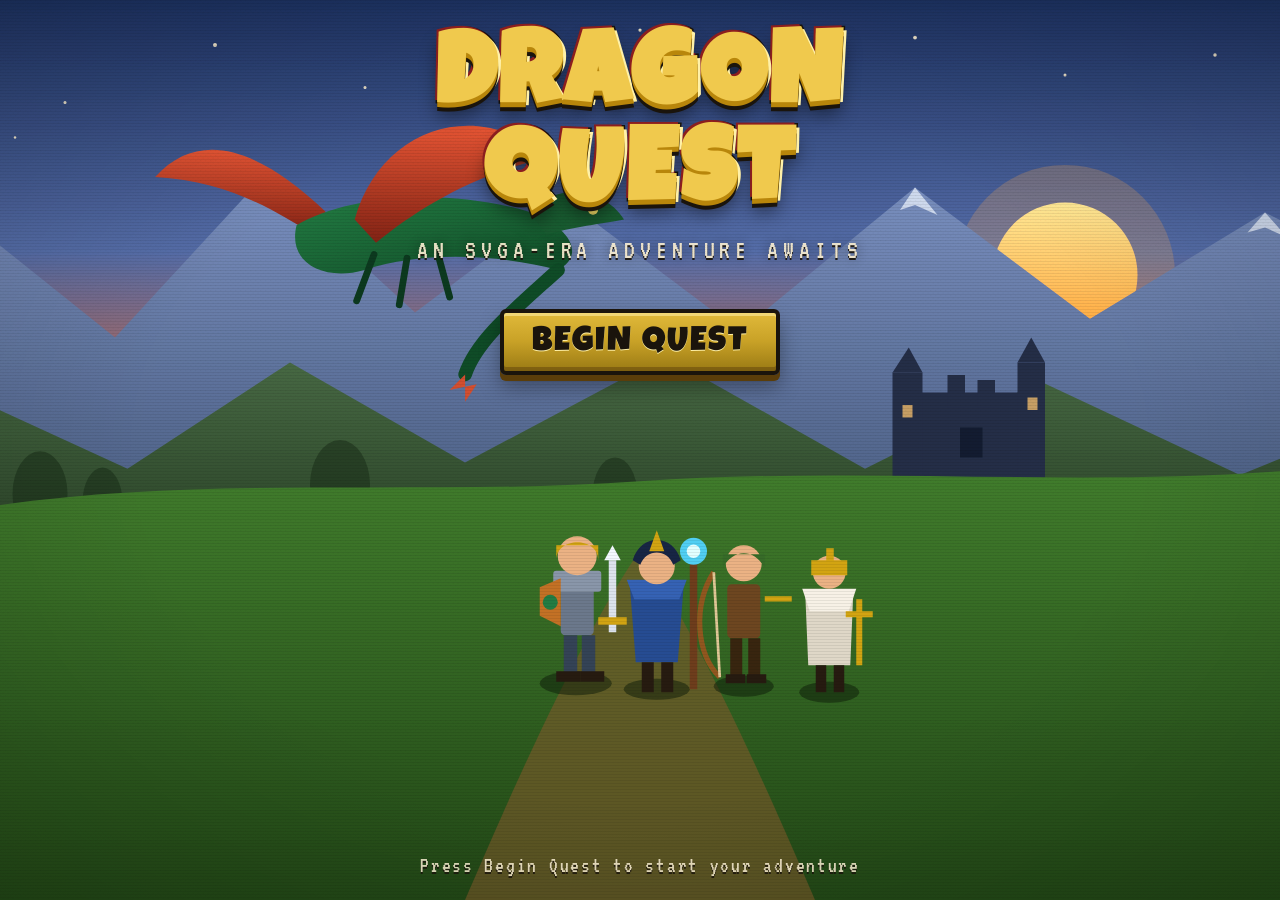
<file: index.html>
<!DOCTYPE html>
<html lang="en">
  <head>
    <meta charset="UTF-8" />
    <meta name="viewport" content="width=device-width, initial-scale=1.0" />
    <title>Dragon Quest</title>
    <link rel="preconnect" href="https://fonts.googleapis.com" />
    <link rel="preconnect" href="https://fonts.gstatic.com" crossorigin />
    <link
      href="https://fonts.googleapis.com/css2?family=Luckiest+Guy&family=VT323&display=swap"
      rel="stylesheet"
    />
    <link rel="stylesheet" href="styles.css" />
  </head>
  <body>
    <main class="title-screen" aria-label="Dragon Quest title screen">
      <div class="scene" aria-hidden="true">
        <svg
          class="scene-art"
          viewBox="0 0 1280 720"
          preserveAspectRatio="xMidYMid slice"
          xmlns="http://www.w3.org/2000/svg"
          role="img"
        >
          <defs>
            <linearGradient id="skyGrad" x1="0" y1="0" x2="0" y2="1">
              <stop offset="0%" stop-color="#24365f" />
              <stop offset="28%" stop-color="#5a6ea0" />
              <stop offset="48%" stop-color="#c46b4a" />
              <stop offset="62%" stop-color="#e89a4a" />
              <stop offset="78%" stop-color="#f6d48a" />
              <stop offset="100%" stop-color="#f0c27a" />
            </linearGradient>
            <linearGradient id="sunGrad" x1="0" y1="0" x2="0" y2="1">
              <stop offset="0%" stop-color="#fff2b0" />
              <stop offset="100%" stop-color="#ff9a3c" />
            </linearGradient>
            <linearGradient id="farMount" x1="0" y1="0" x2="0" y2="1">
              <stop offset="0%" stop-color="#7d8fb8" />
              <stop offset="100%" stop-color="#556686" />
            </linearGradient>
            <linearGradient id="midMount" x1="0" y1="0" x2="0" y2="1">
              <stop offset="0%" stop-color="#4e6a4a" />
              <stop offset="55%" stop-color="#3a5238" />
              <stop offset="100%" stop-color="#2a3a28" />
            </linearGradient>
            <linearGradient id="nearHill" x1="0" y1="0" x2="0" y2="1">
              <stop offset="0%" stop-color="#4a7d38" />
              <stop offset="100%" stop-color="#2a4a20" />
            </linearGradient>
            <linearGradient id="dragonBody" x1="0" y1="0" x2="1" y2="1">
              <stop offset="0%" stop-color="#2f7a4a" />
              <stop offset="100%" stop-color="#1a4d2e" />
            </linearGradient>
            <linearGradient id="wingGrad" x1="0" y1="0" x2="0" y2="1">
              <stop offset="0%" stop-color="#d45a3e" />
              <stop offset="100%" stop-color="#7a2a1e" />
            </linearGradient>
            <pattern id="dither" width="4" height="4" patternUnits="userSpaceOnUse">
              <rect width="4" height="4" fill="transparent" />
              <rect width="1" height="1" fill="rgba(0,0,0,0.14)" />
              <rect x="2" y="2" width="1" height="1" fill="rgba(0,0,0,0.14)" />
            </pattern>
          </defs>

          <!-- Sky -->
          <rect width="1280" height="720" fill="url(#skyGrad)" />
          <g class="stars" fill="#f7ecd0" opacity="0.9">
            <circle cx="80" cy="48" r="1.5" />
            <circle cx="180" cy="82" r="1.2" />
            <circle cx="300" cy="36" r="1.6" />
            <circle cx="420" cy="70" r="1.2" />
            <circle cx="560" cy="42" r="1.4" />
            <circle cx="720" cy="78" r="1.2" />
            <circle cx="860" cy="30" r="1.5" />
            <circle cx="980" cy="60" r="1.2" />
            <circle cx="1100" cy="44" r="1.4" />
            <circle cx="1200" cy="88" r="1.1" />
            <circle cx="140" cy="110" r="1" />
            <circle cx="640" cy="24" r="1.3" />
          </g>
          <circle class="sun" cx="980" cy="220" r="58" fill="url(#sunGrad)" />
          <circle cx="980" cy="220" r="88" fill="#ffb35a" opacity="0.22" />

          <!-- Distant mountains -->
          <g class="mountains-far" fill="url(#farMount)">
            <path
              d="M0 320 L120 190 L220 270 L340 140 L460 250 L580 160 L720 265 L860 150 L1000 255 L1140 170 L1280 240 L1280 380 L0 380 Z"
            />
          </g>
          <g fill="#eef4fb" opacity="0.7">
            <path d="M328 158 L340 140 L356 162 L340 154 Z" />
            <path d="M568 176 L580 160 L596 180 L580 172 Z" />
            <path d="M848 168 L860 150 L878 172 L860 164 Z" />
            <path d="M1126 186 L1140 170 L1158 190 L1140 182 Z" />
          </g>

          <!-- Mid mountains / forest ridges -->
          <g class="mountains-mid" fill="url(#midMount)">
            <path
              d="M0 400 L110 320 L230 375 L360 290 L500 370 L660 285 L820 375 L960 305 L1120 380 L1280 315 L1280 470 L0 470 Z"
            />
          </g>
          <g fill="#1e2f1c" opacity="0.5">
            <ellipse cx="160" cy="395" rx="22" ry="34" />
            <ellipse cx="210" cy="402" rx="16" ry="28" />
            <ellipse cx="400" cy="388" rx="24" ry="36" />
            <ellipse cx="620" cy="396" rx="18" ry="30" />
            <ellipse cx="900" cy="390" rx="26" ry="38" />
            <ellipse cx="1180" cy="400" rx="18" ry="30" />
          </g>

          <!-- Castle silhouette -->
          <g class="castle" fill="#2a3348" transform="translate(860,290)">
            <rect x="0" y="24" width="90" height="70" />
            <rect x="-18" y="8" width="24" height="86" />
            <rect x="82" y="0" width="22" height="94" />
            <polygon points="-18,8  -5,-12  6,8" />
            <polygon points="82,0  93,-20  104,0" />
            <rect x="26" y="10" width="14" height="26" />
            <rect x="50" y="14" width="14" height="22" />
            <rect x="36" y="52" width="18" height="24" fill="#1a2233" />
            <rect x="-10" y="34" width="8" height="10" fill="#f0c27a" opacity="0.75" />
            <rect x="90" y="28" width="8" height="10" fill="#f0c27a" opacity="0.75" />
          </g>

          <!-- Soaring dragon -->
          <g class="dragon" transform="translate(280,95) scale(1.55)">
            <g class="dragon-soar">
              <path
                class="wing wing-back"
                d="M70 48 C35 15, 5 5, -18 30 C18 32, 42 46, 64 60 Z"
                fill="url(#wingGrad)"
              />
              <path
                d="M55 55 C80 40, 130 35, 175 48 C195 55, 205 70, 190 78 C160 70, 120 68, 90 78 C70 84, 50 75, 55 55 Z"
                fill="url(#dragonBody)"
              />
              <path
                d="M175 48 C190 32, 214 36, 224 52 C214 54, 196 56, 184 60 Z"
                fill="#245c38"
              />
              <circle cx="208" cy="47" r="2.6" fill="#f6e27a" />
              <path
                d="M190 78 C168 98, 148 114, 142 132"
                fill="none"
                stroke="#1a4d2e"
                stroke-width="7"
                stroke-linecap="round"
              />
              <path d="M142 132 L134 140 L148 137 L142 146" fill="#c4543a" />
              <path
                class="wing wing-front"
                d="M85 52 C98 5, 148 -12, 185 20 C148 28, 118 46, 96 64 Z"
                fill="url(#wingGrad)"
              />
              <path
                d="M95 70 L86 94 M112 72 L108 96 M128 70 L134 92"
                stroke="#163d26"
                stroke-width="3.5"
                stroke-linecap="round"
              />
            </g>
          </g>

          <!-- Foreground hill -->
          <path
            class="hill"
            d="M0 430 C220 370, 420 400, 640 385 C860 370, 1080 400, 1280 360 L1280 720 L0 720 Z"
            fill="url(#nearHill)"
          />
          <rect width="1280" height="720" fill="url(#dither)" opacity="0.28" />

          <!-- Path -->
          <path
            d="M500 720 C560 580, 600 500, 640 440 C680 500, 720 580, 780 720"
            fill="#7a5c34"
            opacity="0.62"
          />

          <!-- Heroes party — tight center cluster for tall/narrow viewports -->
          <g class="heroes" transform="translate(555, 405) scale(1.2)">
            <!-- Knight -->
            <g class="hero hero-knight" transform="translate(0,0)">
              <ellipse cx="28" cy="118" rx="24" ry="8" fill="#142010" opacity="0.5" />
              <rect x="18" y="48" width="22" height="38" rx="3" fill="#6d7888" />
              <rect x="13" y="43" width="32" height="14" rx="2" fill="#8a95a5" />
              <circle cx="29" cy="33" r="13" fill="#e0b089" />
              <path d="M15 26 H43 V36 C43 20, 15 20, 15 36 Z" fill="#c9a227" />
              <rect x="20" y="86" width="9" height="26" fill="#3a4656" />
              <rect x="32" y="86" width="9" height="26" fill="#3a4656" />
              <rect x="15" y="110" width="16" height="7" fill="#2a2118" />
              <rect x="31" y="110" width="16" height="7" fill="#2a2118" />
              <g class="sword" transform="translate(50,36)">
                <rect x="0" y="0" width="5" height="48" fill="#d8dde6" />
                <rect x="-7" y="38" width="19" height="5" fill="#c9a227" />
                <polygon points="2.5,-10  -3,0  8,0" fill="#eef2f7" />
              </g>
              <path d="M4 54 L18 48 L18 80 L4 73 Z" fill="#b87333" />
              <circle cx="11" cy="64" r="5" fill="#2f7a4a" />
            </g>

            <!-- Mage -->
            <g class="hero hero-mage" transform="translate(58,12)">
              <ellipse cx="24" cy="110" rx="22" ry="7" fill="#142010" opacity="0.5" />
              <path d="M6 40 L42 40 L38 92 L10 92 Z" fill="#2f4f8a" />
              <path d="M4 37 L44 37 L39 50 L9 50 Z" fill="#3d63a8" />
              <circle cx="24" cy="28" r="12" fill="#e0b089" />
              <path d="M8 24 C13 6, 35 6, 40 24 L35 27 C31 16, 17 16, 13 27 Z" fill="#1e2a44" />
              <polygon points="24,4 19,18 29,18" fill="#c9a227" />
              <rect x="14" y="92" width="8" height="20" fill="#2a2118" />
              <rect x="27" y="92" width="8" height="20" fill="#2a2118" />
              <g class="staff" transform="translate(46,12)">
                <rect x="0" y="12" width="5" height="86" fill="#6b4226" />
                <circle cx="2.5" cy="6" r="9" fill="#5ec8e6" />
                <circle cx="2.5" cy="6" r="4.5" fill="#dff7ff" />
              </g>
            </g>

            <!-- Archer -->
            <g class="hero hero-archer" transform="translate(118,6)">
              <ellipse cx="22" cy="114" rx="20" ry="7" fill="#142010" opacity="0.5" />
              <rect x="11" y="46" width="22" height="36" rx="3" fill="#6b4a2a" />
              <circle cx="22" cy="32" r="12" fill="#e0b089" />
              <path d="M8 26 H36 V35 C29 22, 15 22, 8 35 Z" fill="#3f6b32" />
              <rect x="13" y="82" width="8" height="26" fill="#3a2a18" />
              <rect x="25" y="82" width="8" height="26" fill="#3a2a18" />
              <rect x="10" y="106" width="13" height="6" fill="#2a2118" />
              <rect x="24" y="106" width="13" height="6" fill="#2a2118" />
              <path
                d="M2 38 C-12 60, -10 92, 6 108"
                fill="none"
                stroke="#8b5a2b"
                stroke-width="3.5"
              />
              <line x1="2" y1="38" x2="6" y2="108" stroke="#d8c39a" stroke-width="1.8" />
              <rect x="36" y="54" width="18" height="3.5" fill="#c9a227" />
            </g>

            <!-- Cleric -->
            <g class="hero hero-cleric" transform="translate(175,16)">
              <ellipse cx="22" cy="108" rx="20" ry="7" fill="#142010" opacity="0.5" />
              <path d="M6 42 L38 42 L36 90 L8 90 Z" fill="#d9d2c5" />
              <path d="M4 39 L40 39 L35 54 L9 54 Z" fill="#f0ebe1" />
              <circle cx="22" cy="28" r="11" fill="#e0b089" />
              <path d="M10 20 H34 V30 H10 Z" fill="#c9a227" />
              <rect x="20" y="12" width="5" height="16" fill="#c9a227" />
              <rect x="13" y="90" width="7" height="18" fill="#2a2118" />
              <rect x="25" y="90" width="7" height="18" fill="#2a2118" />
              <g transform="translate(40,46)">
                <rect x="0" y="0" width="4" height="44" fill="#c9a227" />
                <rect x="-7" y="8" width="18" height="4" fill="#c9a227" />
              </g>
            </g>
          </g>
        </svg>
      </div>

      <div class="scanlines" aria-hidden="true"></div>

      <header class="brand">
        <h1 class="logo" aria-label="Dragon Quest">
          <span class="logo-line">Dragon</span>
          <span class="logo-line">Quest</span>
        </h1>
        <p class="tagline">An SVGA-era adventure awaits</p>
      </header>

      <div class="cta-wrap">
        <button type="button" class="begin-btn" id="beginQuest">
          <span class="begin-btn__label">Begin Quest</span>
        </button>
      </div>

      <p class="hint" id="statusHint">Press Begin Quest to start your adventure</p>
    </main>

    <script src="main.js"></script>
  </body>
</html>
</file>
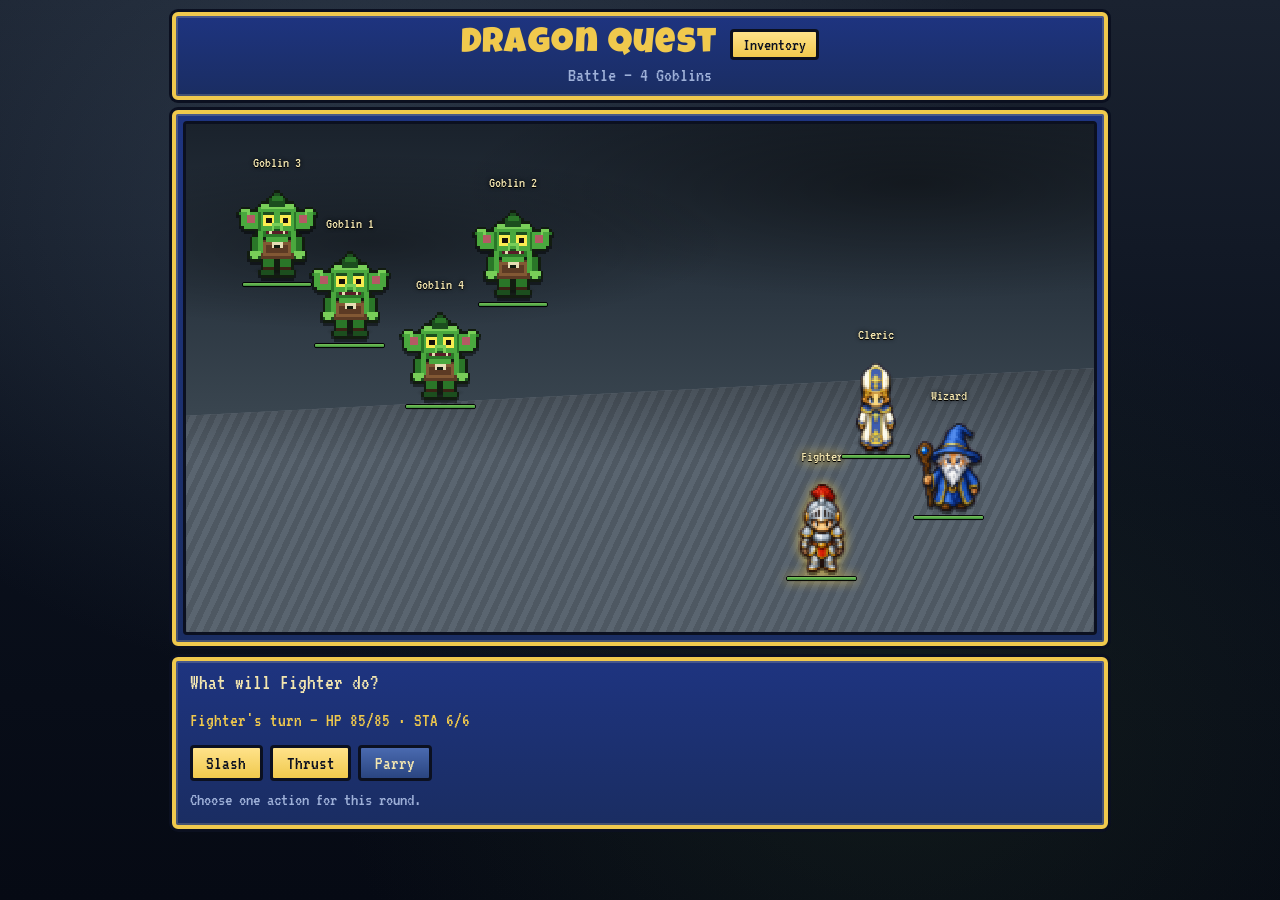
<file: battle.html>
<!DOCTYPE html>
<html lang="en">
  <head>
    <meta charset="UTF-8" />
    <meta name="viewport" content="width=device-width, initial-scale=1.0" />
    <title>Battle — Dragon Quest</title>
    <link rel="preconnect" href="https://fonts.googleapis.com" />
    <link rel="preconnect" href="https://fonts.gstatic.com" crossorigin />
    <link
      href="https://fonts.googleapis.com/css2?family=Luckiest+Guy&family=VT323&display=swap"
      rel="stylesheet"
    />
    <link rel="stylesheet" href="battle.css" />
    <link rel="stylesheet" href="inventory.css" />
  </head>
  <body class="battle-page">
    <div class="battle-backdrop" aria-hidden="true"></div>

    <main class="battle-shell">
      <header class="battle-header rpg-window">
        <div class="battle-header__row">
          <h1 class="battle-title">Dragon Quest</h1>
          <button type="button" class="inventory-btn" id="inventoryBtn">Inventory</button>
        </div>
        <p class="battle-subtitle" id="battleSubtitle">Combat</p>
      </header>

      <section class="battlefield rpg-window" aria-label="Battlefield">
        <div class="battlefield__stage" id="battlefield">
          <div class="battle-sky" aria-hidden="true"></div>
          <div class="battle-ground" aria-hidden="true"></div>
          <div class="battle-side battle-side--enemies" id="enemySide"></div>
          <div class="battle-side battle-side--party" id="partySide"></div>
        </div>
      </section>

      <section class="battle-hud rpg-window">
        <p class="battle-log" id="battleLog" aria-live="polite">Battle begins!</p>
        <div class="battle-actor" id="actorPanel"></div>
        <div class="battle-actions" id="actionMenu" role="group" aria-label="Combat actions"></div>
        <p class="battle-prompt" id="battlePrompt"></p>
        <div class="battle-end" id="endPanel" hidden>
          <button type="button" class="battle-btn battle-btn--primary" id="endBtn">Continue</button>
        </div>
      </section>
    </main>

    <script type="module" src="battle.js"></script>
  </body>
</html>
</file>
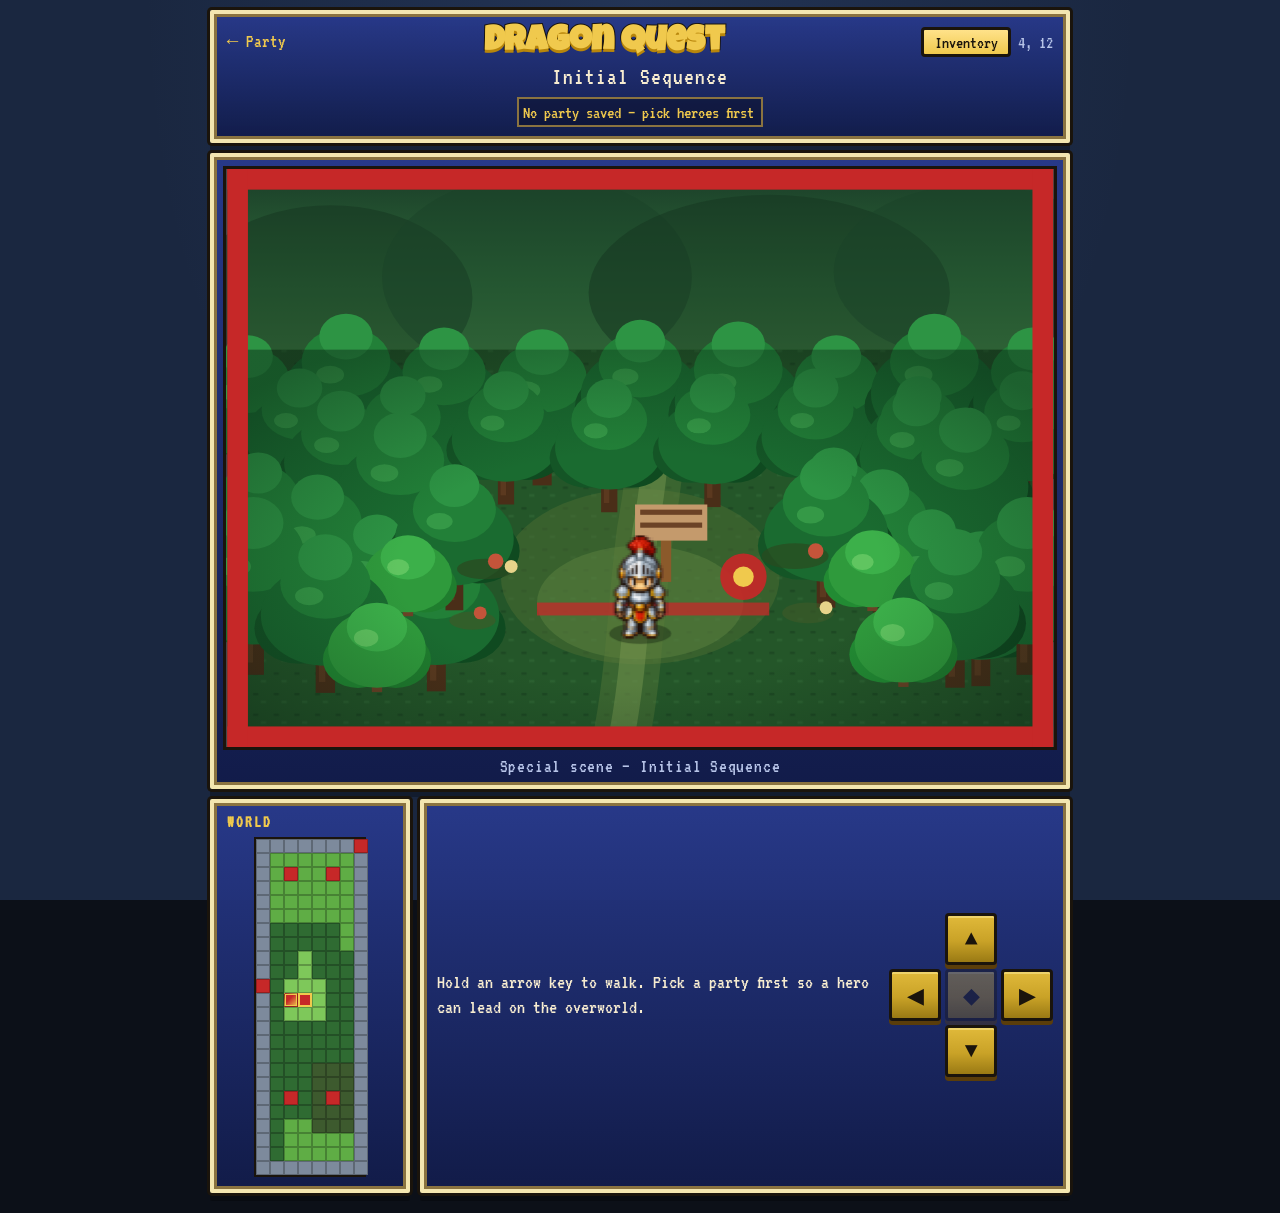
<file: game.html>
<!DOCTYPE html>
<html lang="en">
  <head>
    <meta charset="UTF-8" />
    <meta name="viewport" content="width=device-width, initial-scale=1.0" />
    <title>Overworld — Dragon Quest</title>
    <link rel="preconnect" href="https://fonts.googleapis.com" />
    <link rel="preconnect" href="https://fonts.gstatic.com" crossorigin />
    <link
      href="https://fonts.googleapis.com/css2?family=Luckiest+Guy&family=VT323&display=swap"
      rel="stylesheet"
    />
    <link rel="stylesheet" href="game.css" />
    <link rel="stylesheet" href="inventory.css" />
  </head>
  <body class="game-page">
    <div class="game-backdrop" aria-hidden="true"></div>

    <main class="game-shell">
      <header class="hud rpg-window">
        <div class="hud__top">
          <a class="back-link" href="party.html">← Party</a>
          <h1 class="hud__title">Dragon Quest</h1>
          <div class="hud__top-right">
            <button type="button" class="inventory-btn" id="inventoryBtn">Inventory</button>
            <p class="hud__coords" id="coordsLabel">—</p>
          </div>
        </div>
        <p class="hud__location" id="locationLabel">Initial Sequence</p>
        <ul class="party-strip" id="partyStrip" aria-label="Your party"></ul>
      </header>

      <section class="stage rpg-window" aria-label="Current scene">
        <div class="scene-frame" id="sceneFrame">
          <div class="scene-art" id="sceneArt"><!-- SVG scene --></div>
          <div class="entity-layer" id="entityLayer" aria-hidden="true"></div>
        </div>
        <p class="scene-caption" id="sceneCaption">Entering the world…</p>
      </section>

      <div class="lower">
        <section class="minimap-wrap rpg-window" aria-label="World map">
          <h2 class="section-label">World</h2>
          <div class="minimap" id="minimap" role="grid" aria-rowcount="24" aria-colcount="8"></div>
        </section>

        <section class="controls rpg-window">
          <p class="status" id="statusLine" aria-live="polite">
            Hold an arrow key to walk the scene. Reach an edge to travel on. Mountains are impassable.
          </p>
          <div class="dpad" role="group" aria-label="Move party">
            <button type="button" class="dpad__btn dpad__up" data-dx="0" data-dy="-1" aria-label="Move north">
              ▲
            </button>
            <button type="button" class="dpad__btn dpad__left" data-dx="-1" data-dy="0" aria-label="Move west">
              ◀
            </button>
            <button type="button" class="dpad__btn dpad__ok" disabled aria-hidden="true">◆</button>
            <button type="button" class="dpad__btn dpad__right" data-dx="1" data-dy="0" aria-label="Move east">
              ▶
            </button>
            <button type="button" class="dpad__btn dpad__down" data-dx="0" data-dy="1" aria-label="Move south">
              ▼
            </button>
          </div>
        </section>
      </div>
    </main>

    <script type="module" src="game.js"></script>
  </body>
</html>
</file>
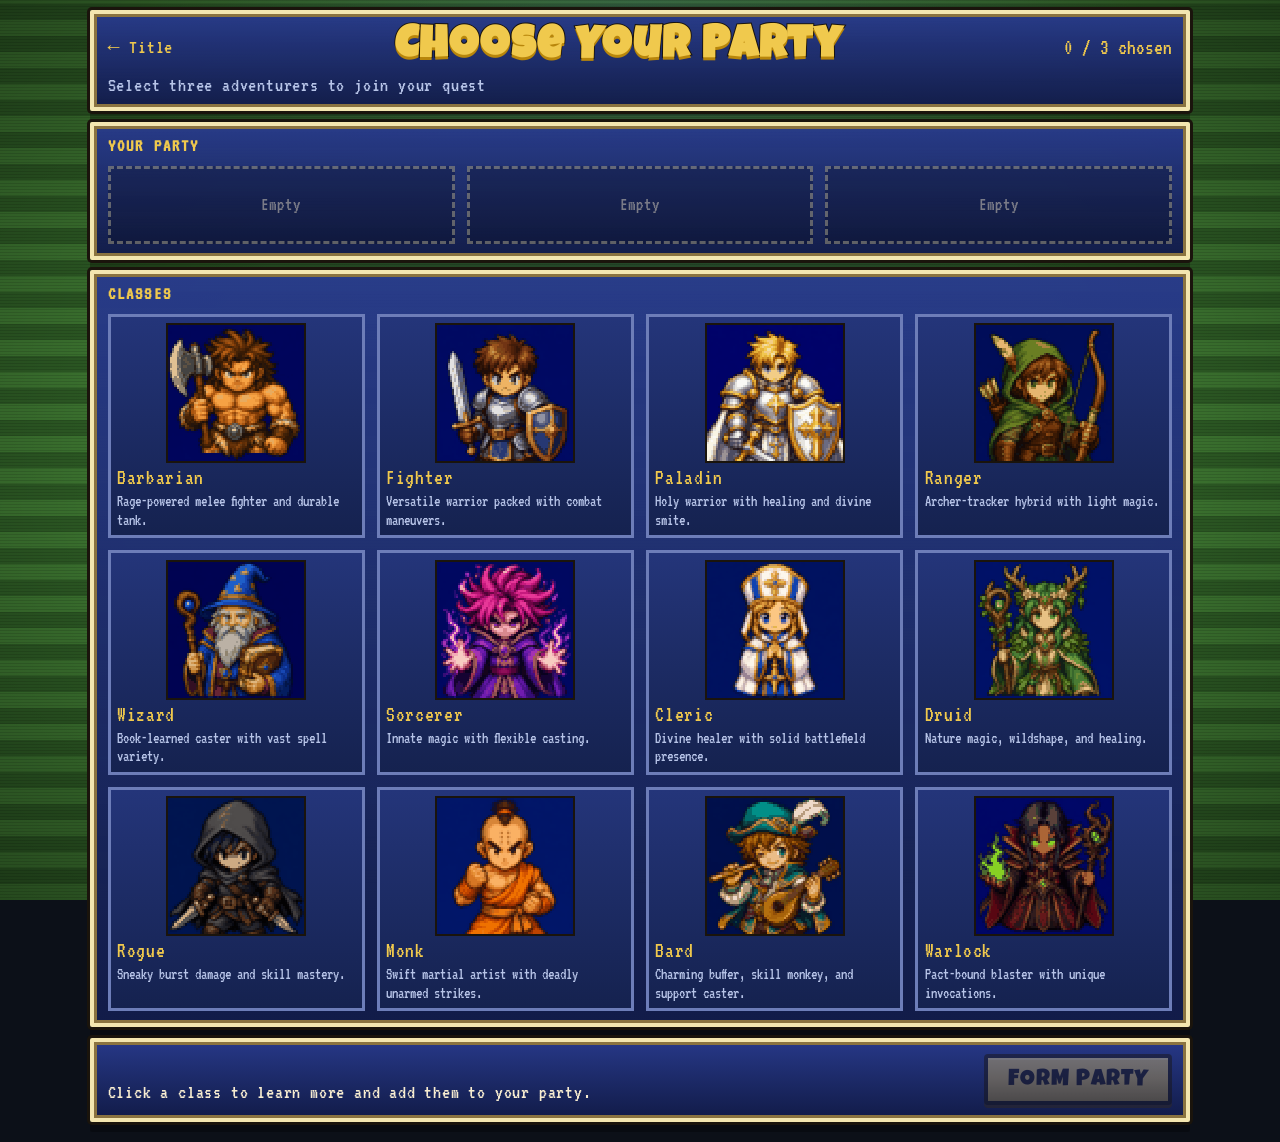
<file: party.html>
<!DOCTYPE html>
<html lang="en">
  <head>
    <meta charset="UTF-8" />
    <meta name="viewport" content="width=device-width, initial-scale=1.0" />
    <title>Choose Your Party — Dragon Quest</title>
    <link rel="preconnect" href="https://fonts.googleapis.com" />
    <link rel="preconnect" href="https://fonts.gstatic.com" crossorigin />
    <link
      href="https://fonts.googleapis.com/css2?family=Luckiest+Guy&family=VT323&display=swap"
      rel="stylesheet"
    />
    <link rel="stylesheet" href="party.css" />
  </head>
  <body class="party-page">
    <div class="party-backdrop" aria-hidden="true"></div>

    <main class="party-shell">
      <header class="party-header rpg-window">
        <div class="party-header__row">
          <a class="back-link" href="index.html">← Title</a>
          <h1 class="party-title">Choose Your Party</h1>
          <p class="party-count" id="partyCount" aria-live="polite">0 / 3 chosen</p>
        </div>
        <p class="party-subtitle">Select three adventurers to join your quest</p>
      </header>

      <section class="party-slots rpg-window" aria-label="Selected party members">
        <h2 class="section-label">Your Party</h2>
        <ol class="slot-row" id="slotRow">
          <li class="slot" data-slot="0"><span class="slot__empty">Empty</span></li>
          <li class="slot" data-slot="1"><span class="slot__empty">Empty</span></li>
          <li class="slot" data-slot="2"><span class="slot__empty">Empty</span></li>
        </ol>
      </section>

      <section class="class-select rpg-window" aria-label="Available classes">
        <h2 class="section-label">Classes</h2>
        <ul class="class-grid" id="classGrid"></ul>
      </section>

      <footer class="party-footer rpg-window">
        <p class="detail-panel" id="detailPanel">
          Click a class to learn more and add them to your party.
        </p>
        <button type="button" class="confirm-btn" id="confirmParty" disabled>
          Form Party
        </button>
      </footer>
    </main>

    <script type="module" src="party.js"></script>
  </body>
</html>
</file>
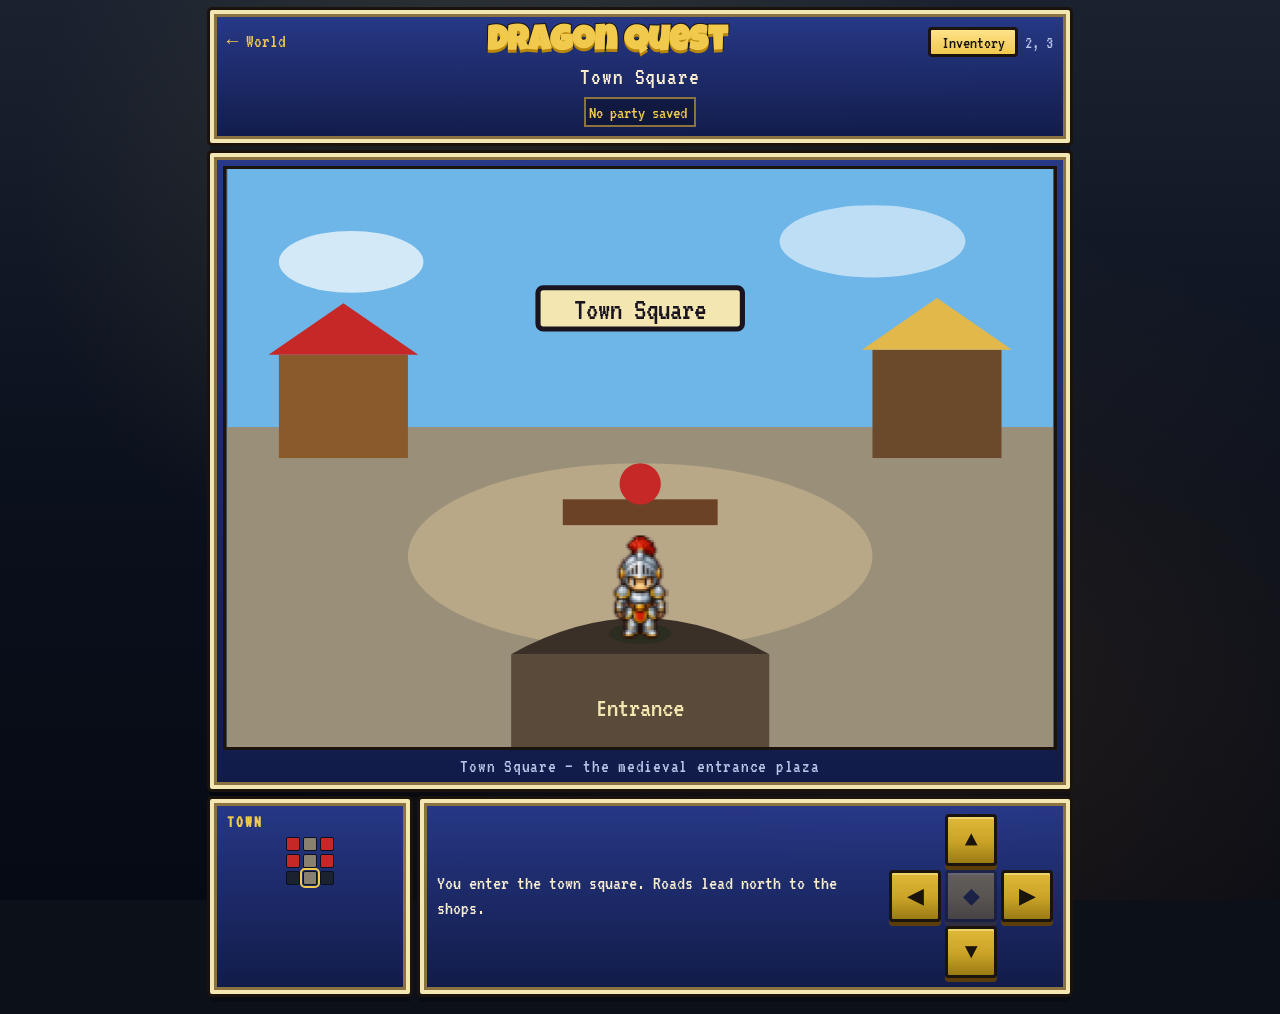
<file: town.html>
<!DOCTYPE html>
<html lang="en">
  <head>
    <meta charset="UTF-8" />
    <meta name="viewport" content="width=device-width, initial-scale=1.0" />
    <title>Town — Dragon Quest</title>
    <link rel="preconnect" href="https://fonts.googleapis.com" />
    <link rel="preconnect" href="https://fonts.gstatic.com" crossorigin />
    <link
      href="https://fonts.googleapis.com/css2?family=Luckiest+Guy&family=VT323&display=swap"
      rel="stylesheet"
    />
    <link rel="stylesheet" href="game.css" />
    <link rel="stylesheet" href="town.css" />
    <link rel="stylesheet" href="inventory.css" />
  </head>
  <body class="game-page town-page">
    <div class="game-backdrop" aria-hidden="true"></div>

    <main class="game-shell">
      <header class="hud rpg-window">
        <div class="hud__top">
          <a class="back-link" href="game.html" id="leaveTownLink">← World</a>
          <h1 class="hud__title">Dragon Quest</h1>
          <div class="hud__top-right">
            <button type="button" class="inventory-btn" id="inventoryBtn">Inventory</button>
            <p class="hud__coords" id="coordsLabel">—</p>
          </div>
        </div>
        <p class="hud__location" id="locationLabel">Town Square</p>
        <ul class="party-strip" id="partyStrip" aria-label="Your party"></ul>
      </header>

      <section class="stage rpg-window" aria-label="Town scene">
        <div class="scene-frame" id="sceneFrame">
          <div class="scene-art" id="sceneArt"></div>
          <div class="entity-layer" id="entityLayer" aria-hidden="true"></div>
        </div>
        <p class="scene-caption" id="sceneCaption">Welcome to town…</p>
      </section>

      <div class="shop-dialog" id="shopDialog" hidden>
        <div class="shop-dialog__panel rpg-window" role="dialog" aria-modal="true" aria-labelledby="shopDialogText">
          <p class="shop-dialog__text" id="shopDialogText"></p>
          <div class="shop-dialog__choices" id="shopDialogChoices"></div>
        </div>
      </div>

      <div class="lower">
        <section class="minimap-wrap rpg-window" aria-label="Town map">
          <h2 class="section-label">Town</h2>
          <div class="town-minimap" id="townMinimap" role="grid" aria-rowcount="3" aria-colcount="3"></div>
        </section>

        <section class="controls rpg-window">
          <p class="status" id="statusLine" aria-live="polite">
            Welcome. Explore the roads and shops. Walk south from the square to leave town.
          </p>
          <div class="dpad" role="group" aria-label="Move party">
            <button type="button" class="dpad__btn dpad__up" data-dx="0" data-dy="-1" aria-label="Move north">
              ▲
            </button>
            <button type="button" class="dpad__btn dpad__left" data-dx="-1" data-dy="0" aria-label="Move west">
              ◀
            </button>
            <button type="button" class="dpad__btn dpad__ok" disabled aria-hidden="true">◆</button>
            <button type="button" class="dpad__btn dpad__right" data-dx="1" data-dy="0" aria-label="Move east">
              ▶
            </button>
            <button type="button" class="dpad__btn dpad__down" data-dx="0" data-dy="1" aria-label="Move south">
              ▼
            </button>
          </div>
        </section>
      </div>
    </main>

    <script type="module" src="town.js"></script>
  </body>
</html>
</file>
<file: styles.css>
:root {
  --sky-deep: #1a2744;
  --gold: #f0c94d;
  --gold-dark: #b8860b;
  --gold-edge: #fff1a8;
  --ink: #1a140c;
  --stone: #3a2f22;
  --panel: #2b2116;
  --cream: #f7ecd0;
  --btn-face: #c9a227;
  --btn-face-hover: #e0b93a;
  --btn-shadow: #5a3d0a;
  --crt-vignette: rgba(10, 8, 4, 0.35);
}

*,
*::before,
*::after {
  box-sizing: border-box;
}

html,
body {
  margin: 0;
  min-height: 100%;
  height: 100%;
}

body {
  font-family: "VT323", monospace;
  color: var(--cream);
  background: #0c1018;
  overflow: hidden;
}

.title-screen {
  position: relative;
  width: 100%;
  height: 100vh;
  height: 100dvh;
  overflow: hidden;
  isolation: isolate;
}

.scene {
  position: absolute;
  inset: 0;
  z-index: 0;
}

.scene-art {
  width: 100%;
  height: 100%;
  display: block;
  object-fit: cover;
  filter: contrast(1.06) saturate(1.12);
}

.scanlines {
  pointer-events: none;
  position: absolute;
  inset: 0;
  z-index: 2;
  background:
    linear-gradient(rgba(0, 0, 0, 0.15) 50%, transparent 50%),
    radial-gradient(ellipse at center, transparent 55%, var(--crt-vignette) 100%);
  background-size: 100% 3px, 100% 100%;
  opacity: 0.45;
  mix-blend-mode: multiply;
}

.brand {
  position: absolute;
  top: clamp(1.25rem, 4vh, 2.75rem);
  left: 0;
  right: 0;
  z-index: 3;
  text-align: center;
  pointer-events: none;
}

.logo {
  margin: 0;
  display: flex;
  flex-direction: column;
  align-items: center;
  gap: 0.05em;
  font-family: "Luckiest Guy", "Comic Sans MS", cursive;
  font-size: clamp(3rem, 9.5vw, 6.4rem);
  line-height: 0.9;
  letter-spacing: 0.04em;
  color: var(--gold);
  text-transform: uppercase;
  -webkit-text-stroke: 3px var(--ink);
  paint-order: stroke fill;
  text-shadow:
    0 5px 0 var(--gold-dark),
    0 9px 0 var(--ink),
    3px 3px 0 var(--gold-edge),
    -2px -2px 0 #8b1e1e,
    0 14px 18px rgba(0, 0, 0, 0.45);
  animation: logo-bob 3.2s ease-in-out infinite;
}

.logo-line {
  display: block;
}

.tagline {
  margin: 0.65rem 0 0;
  font-size: clamp(1.15rem, 3.2vw, 1.7rem);
  letter-spacing: 0.18em;
  text-transform: uppercase;
  color: var(--cream);
  text-shadow: 0 2px 0 var(--ink), 0 0 12px rgba(0, 0, 0, 0.5);
  opacity: 0.92;
}

.cta-wrap {
  position: absolute;
  inset: 0;
  z-index: 4;
  display: grid;
  place-items: center;
  pointer-events: none;
}

.begin-btn {
  pointer-events: auto;
  appearance: none;
  border: 4px solid var(--ink);
  border-radius: 6px;
  min-width: min(72vw, 280px);
  padding: 0.85rem 1.6rem 0.7rem;
  background:
    linear-gradient(180deg, var(--btn-face-hover) 0%, var(--btn-face) 48%, #9a7a14 100%);
  box-shadow:
    inset 0 3px 0 rgba(255, 241, 168, 0.55),
    inset 0 -4px 0 rgba(90, 61, 10, 0.45),
    0 6px 0 var(--btn-shadow),
    0 12px 20px rgba(0, 0, 0, 0.35);
  color: var(--ink);
  font-family: "Luckiest Guy", "Comic Sans MS", cursive;
  font-size: clamp(1.55rem, 4.5vw, 2.15rem);
  letter-spacing: 0.06em;
  text-transform: uppercase;
  cursor: pointer;
  transform: translateY(-12vh);
  transition: transform 120ms ease, filter 120ms ease, box-shadow 120ms ease;
  animation: btn-pulse 2.4s ease-in-out infinite;
}

.begin-btn__label {
  display: inline-block;
  text-shadow: 0 1px 0 var(--gold-edge);
}

.begin-btn:hover,
.begin-btn:focus-visible {
  filter: brightness(1.08);
  transform: translateY(calc(-12vh - 2px));
  box-shadow:
    inset 0 3px 0 rgba(255, 241, 168, 0.65),
    inset 0 -4px 0 rgba(90, 61, 10, 0.4),
    0 8px 0 var(--btn-shadow),
    0 14px 24px rgba(0, 0, 0, 0.4);
  outline: none;
}

.begin-btn:active {
  transform: translateY(calc(-12vh + 4px));
  box-shadow:
    inset 0 3px 0 rgba(90, 61, 10, 0.35),
    0 2px 0 var(--btn-shadow),
    0 6px 12px rgba(0, 0, 0, 0.3);
  animation: none;
}

.begin-btn.is-starting {
  animation: btn-flash 0.55s steps(2, end) 3;
}

.hint {
  position: absolute;
  left: 0;
  right: 0;
  bottom: clamp(0.75rem, 3vh, 1.5rem);
  z-index: 4;
  margin: 0;
  text-align: center;
  font-size: clamp(1rem, 2.8vw, 1.35rem);
  letter-spacing: 0.08em;
  color: var(--cream);
  text-shadow: 0 2px 0 var(--ink);
  opacity: 0.85;
}

/* Motion */
.dragon-soar {
  transform-origin: 120px 60px;
  animation: dragon-fly 7s ease-in-out infinite;
}

.wing-front,
.wing-back {
  transform-box: fill-box;
  transform-origin: right center;
  animation: wing-flap 1.1s ease-in-out infinite;
}

.wing-back {
  transform-origin: left center;
  animation-duration: 1.15s;
  animation-delay: -0.08s;
}

.hero-knight {
  animation: hero-idle 2.6s ease-in-out infinite;
}

.hero-mage {
  animation: hero-idle 2.8s ease-in-out infinite 0.2s;
}

.hero-archer {
  animation: hero-idle 2.5s ease-in-out infinite 0.35s;
}

.hero-cleric {
  animation: hero-idle 2.9s ease-in-out infinite 0.5s;
}

.staff circle:first-of-type {
  animation: staff-glow 1.8s ease-in-out infinite;
}

.stars circle:nth-child(odd) {
  animation: twinkle 2.8s ease-in-out infinite;
}

.stars circle:nth-child(even) {
  animation: twinkle 3.4s ease-in-out infinite 0.7s;
}

@keyframes dragon-fly {
  0%,
  100% {
    transform: translate(0, 0) rotate(-2deg);
  }
  50% {
    transform: translate(36px, -18px) rotate(3deg);
  }
}

@keyframes wing-flap {
  0%,
  100% {
    transform: scaleY(1) rotate(0deg);
  }
  50% {
    transform: scaleY(0.72) rotate(-8deg);
  }
}

@keyframes hero-idle {
  0%,
  100% {
    transform: translateY(0);
  }
  50% {
    transform: translateY(-4px);
  }
}

@keyframes staff-glow {
  0%,
  100% {
    fill: #5ec8e6;
  }
  50% {
    fill: #b8f3ff;
  }
}

@keyframes twinkle {
  0%,
  100% {
    opacity: 0.35;
  }
  50% {
    opacity: 1;
  }
}

@keyframes logo-bob {
  0%,
  100% {
    transform: translateY(0);
  }
  50% {
    transform: translateY(-6px);
  }
}

@keyframes btn-pulse {
  0%,
  100% {
    filter: brightness(1);
  }
  50% {
    filter: brightness(1.1);
  }
}

@keyframes btn-flash {
  from {
    filter: brightness(1);
  }
  to {
    filter: brightness(1.45);
  }
}

@media (max-width: 640px) {
  .logo {
    -webkit-text-stroke: 2px var(--ink);
    text-shadow:
      0 4px 0 var(--gold-dark),
      0 7px 0 var(--ink),
      2px 2px 0 var(--gold-edge),
      0 10px 14px rgba(0, 0, 0, 0.45);
  }

  .begin-btn {
    transform: translateY(-4vh);
    border-width: 3px;
  }

  .begin-btn:hover,
  .begin-btn:focus-visible {
    transform: translateY(calc(-4vh - 2px));
  }

  .begin-btn:active {
    transform: translateY(calc(-4vh + 3px));
  }

  .tagline {
    letter-spacing: 0.12em;
    padding: 0 1rem;
  }
}

@media (prefers-reduced-motion: reduce) {
  .logo,
  .begin-btn,
  .dragon-soar,
  .wing-front,
  .wing-back,
  .hero-knight,
  .hero-mage,
  .hero-archer,
  .hero-cleric,
  .staff circle:first-of-type,
  .stars circle {
    animation: none !important;
  }
}
</file>
<file: battle.css>
:root {
  --ink: #0b1020;
  --navy: #142044;
  --panel: #1a2d62;
  --gold: #f0c94d;
  --cream: #f3e6b0;
  --muted: #9eb0d8;
  --danger: #c62828;
  --ok: #4caf6a;
  --stage-w: min(920px, 100%);
}

*,
*::before,
*::after {
  box-sizing: border-box;
}

html,
body {
  margin: 0;
  min-height: 100%;
}

body.battle-page {
  min-height: 100vh;
  font-family: "VT323", monospace;
  color: var(--cream);
  background: #060a16;
}

.battle-backdrop {
  position: fixed;
  inset: 0;
  background:
    radial-gradient(ellipse at 30% 20%, rgba(80, 100, 120, 0.35), transparent 50%),
    radial-gradient(ellipse at 70% 80%, rgba(40, 60, 40, 0.3), transparent 45%),
    linear-gradient(180deg, #1a2230 0%, #0a101c 55%, #060a14 100%);
  z-index: 0;
}

.battle-shell {
  position: relative;
  z-index: 1;
  width: min(960px, 100%);
  margin: 0 auto;
  padding: 0.75rem;
  display: grid;
  gap: 0.65rem;
}

.rpg-window {
  background: linear-gradient(180deg, #1e3480 0%, var(--panel) 100%);
  border: 4px solid var(--gold);
  border-radius: 6px;
  box-shadow:
    0 0 0 3px var(--ink),
    inset 0 0 0 2px rgba(243, 230, 176, 0.2);
  padding: 0.7rem 0.85rem;
}

.battle-header {
  text-align: center;
}

.battle-header__row {
  display: flex;
  align-items: center;
  justify-content: center;
  gap: 0.75rem;
  flex-wrap: wrap;
}

.battle-title {
  margin: 0;
  font-family: "Luckiest Guy", cursive;
  font-size: clamp(1.6rem, 4vw, 2.2rem);
  color: var(--gold);
  letter-spacing: 0.04em;
  font-weight: 400;
}

.battle-subtitle {
  margin: 0.15rem 0 0;
  color: var(--muted);
  font-size: 1.25rem;
}

.battlefield {
  padding: 0.45rem;
}

.battlefield__stage {
  position: relative;
  width: 100%;
  aspect-ratio: 16 / 9;
  overflow: hidden;
  border: 3px solid var(--ink);
  border-radius: 4px;
  background: #1c242e;
  image-rendering: pixelated;
}

.battle-sky {
  position: absolute;
  inset: 0 0 42% 0;
  background:
    linear-gradient(180deg, #1a222c 0%, #2a3540 55%, #3a4650 100%);
}

.battle-sky::after {
  content: "";
  position: absolute;
  inset: 0;
  background:
    radial-gradient(ellipse 40% 30% at 20% 40%, rgba(0, 0, 0, 0.35), transparent),
    radial-gradient(ellipse 50% 40% at 80% 20%, rgba(0, 0, 0, 0.4), transparent);
}

.battle-ground {
  position: absolute;
  inset: 48% 0 0 0;
  background:
    repeating-linear-gradient(
      115deg,
      #5a6570 0 6px,
      #4e5862 6px 12px
    ),
    linear-gradient(180deg, #6a7580 0%, #3d4650 100%);
  clip-path: polygon(0 18%, 100% 0, 100% 100%, 0 100%);
}

.battle-ground::before {
  content: "";
  position: absolute;
  inset: 0;
  background: linear-gradient(180deg, rgba(0, 0, 0, 0.25), transparent 35%);
}

.battle-side {
  position: absolute;
  inset: 0;
  pointer-events: none;
}

.battle-side--enemies,
.battle-side--party {
  pointer-events: none;
}

.battle-side--party .battle-fighter {
  z-index: 3;
}

.battle-fighter {
  appearance: none;
  -webkit-appearance: none;
  position: absolute;
  width: 12%;
  max-width: 88px;
  aspect-ratio: 40 / 48;
  margin: 0;
  padding: 0;
  border: 0;
  border-radius: 0;
  background: transparent;
  box-shadow: none;
  color: inherit;
  font: inherit;
  transform: translate(-50%, -70%);
  pointer-events: auto;
  cursor: default;
  transition: filter 120ms ease, outline-color 120ms ease;
  z-index: 2;
}

.battle-fighter:focus,
.battle-fighter:focus-visible {
  outline: none;
}

.battle-fighter:focus-visible.is-targetable {
  outline: 2px solid var(--gold);
  outline-offset: 2px;
}

.battle-fighter img {
  width: 100%;
  height: 100%;
  object-fit: contain;
  object-position: bottom center;
  image-rendering: pixelated;
  filter: drop-shadow(0 3px 0 rgba(0, 0, 0, 0.45));
  display: block;
}

.battle-fighter__shadow {
  position: absolute;
  left: 50%;
  bottom: 2%;
  width: 55%;
  height: 10%;
  transform: translateX(-50%);
  background: radial-gradient(ellipse, rgba(0, 0, 0, 0.45), transparent 70%);
  z-index: -1;
}

.battle-fighter__label {
  position: absolute;
  left: 50%;
  top: -1.1rem;
  transform: translateX(-50%);
  white-space: nowrap;
  font-size: 0.95rem;
  color: var(--cream);
  text-shadow: 0 1px 0 #000, 0 0 4px #000;
  pointer-events: none;
}

.battle-fighter__hp {
  position: absolute;
  left: 10%;
  right: 10%;
  bottom: -0.55rem;
  height: 5px;
  background: #1a1020;
  border: 1px solid #000;
  border-radius: 2px;
  overflow: hidden;
}

.battle-fighter__hp > span {
  display: block;
  height: 100%;
  background: linear-gradient(180deg, #7dce5c, #3a8a3a);
  width: 100%;
}

.battle-fighter[data-unit-id="orc"] {
  width: 15%;
  max-width: 110px;
}

.battle-fighter[data-unit-id="hydra"] {
  width: 16%;
  max-width: 120px;
}

.battle-fighter.is-dead {
  opacity: 0.35;
  filter: grayscale(0.8);
}

.battle-fighter.is-exhausted {
  opacity: 0.7;
  filter: saturate(0.55);
}

.battle-fighter.is-exhausted .battle-fighter__label::after {
  content: " (tired)";
  color: var(--muted);
}

.battle-fighter.is-active {
  filter: drop-shadow(0 0 6px rgba(240, 201, 77, 0.85));
}

.battle-fighter.is-targetable {
  cursor: pointer;
  outline: 2px solid transparent;
  animation: target-pulse 0.9s ease-in-out infinite;
}

.battle-fighter.is-targetable:hover,
.battle-fighter.is-targetable:focus-visible {
  outline-color: var(--gold);
  filter: drop-shadow(0 0 8px rgba(240, 201, 77, 0.95));
}

.battle-fighter.is-defending img {
  transform: scale(0.96);
  filter: drop-shadow(0 0 5px rgba(120, 180, 255, 0.7));
}

@keyframes target-pulse {
  0%,
  100% {
    outline-color: rgba(240, 201, 77, 0.25);
  }
  50% {
    outline-color: rgba(240, 201, 77, 0.85);
  }
}

/* Attack animations */
.battle-fighter.is-lunging-enemy {
  animation: lunge-enemy 0.55s ease-in-out;
  z-index: 5;
}

.battle-fighter.is-lunging-party {
  animation: lunge-party 0.55s ease-in-out;
  z-index: 5;
}

.battle-fighter.is-slash img {
  animation: slash-swing 0.45s ease-in-out;
}

.battle-fighter.is-thrust img {
  animation: thrust-jab 0.4s ease-in-out;
}

.battle-fighter.is-strike img,
.battle-fighter.is-club img,
.battle-fighter.is-flying-fist img,
.battle-fighter.is-fire-arrows img,
.battle-fighter.is-double-strike img {
  animation: strike-hit 0.4s ease-in-out;
}

.battle-fighter.is-hit {
  animation: take-hit 0.35s ease;
}

.battle-fighter.is-cast img {
  animation: cast-glow 0.55s ease;
}

@keyframes lunge-enemy {
  0%,
  100% {
    translate: 0 0;
  }
  45% {
    translate: 28% 18%;
  }
}

@keyframes lunge-party {
  0%,
  100% {
    translate: 0 0;
  }
  45% {
    translate: -28% -16%;
  }
}

@keyframes slash-swing {
  0%,
  100% {
    rotate: 0deg;
  }
  30% {
    rotate: -28deg;
  }
  55% {
    rotate: 35deg;
  }
}

@keyframes thrust-jab {
  0%,
  100% {
    translate: 0 0;
  }
  40% {
    translate: -10px -6px;
  }
}

@keyframes strike-hit {
  0%,
  100% {
    scale: 1;
  }
  40% {
    scale: 1.12;
  }
}

@keyframes take-hit {
  0%,
  100% {
    translate: 0 0;
  }
  30% {
    translate: 4px 0;
    filter: brightness(1.6);
  }
  60% {
    translate: -4px 0;
  }
}

@keyframes cast-glow {
  0%,
  100% {
    filter: drop-shadow(0 3px 0 rgba(0, 0, 0, 0.45));
  }
  40% {
    filter: drop-shadow(0 0 10px rgba(140, 200, 255, 0.95));
  }
}

.battle-hud {
  display: grid;
  gap: 0.55rem;
}

.battle-log {
  margin: 0;
  min-height: 1.4em;
  font-size: 1.35rem;
  color: var(--cream);
}

.battle-actor {
  font-size: 1.2rem;
  color: var(--gold);
  min-height: 1.3em;
}

.battle-actions {
  display: flex;
  flex-wrap: wrap;
  gap: 0.45rem;
}

.battle-btn {
  appearance: none;
  font-family: inherit;
  font-size: 1.2rem;
  color: var(--ink);
  background: linear-gradient(180deg, #ffe28a, var(--gold));
  border: 3px solid var(--ink);
  border-radius: 4px;
  padding: 0.4rem 0.85rem 0.3rem;
  cursor: pointer;
}

.battle-btn:hover:not(:disabled),
.battle-btn:focus-visible {
  filter: brightness(1.08);
}

.battle-btn:disabled {
  opacity: 0.45;
  cursor: not-allowed;
}

.battle-btn--ghost {
  background: linear-gradient(180deg, #4a6ab0, #2a4580);
  color: var(--cream);
}

.battle-btn--primary {
  min-width: 140px;
}

.battle-prompt {
  margin: 0;
  color: var(--muted);
  font-size: 1.15rem;
  min-height: 1.3em;
}

.battle-end {
  justify-content: center;
  padding-top: 0.25rem;
}

.battle-end:not([hidden]) {
  display: flex;
}

.battle-end[hidden] {
  display: none !important;
}

@media (max-width: 640px) {
  .battle-fighter__label {
    font-size: 0.8rem;
    top: -0.9rem;
  }

  .battle-btn {
    font-size: 1.05rem;
    padding: 0.35rem 0.65rem 0.25rem;
  }
}

@media (prefers-reduced-motion: reduce) {
  .battle-fighter.is-lunging-enemy,
  .battle-fighter.is-lunging-party,
  .battle-fighter.is-slash img,
  .battle-fighter.is-thrust img,
  .battle-fighter.is-strike img,
  .battle-fighter.is-club img,
  .battle-fighter.is-flying-fist img,
  .battle-fighter.is-fire-arrows img,
  .battle-fighter.is-double-strike img,
  .battle-fighter.is-hit,
  .battle-fighter.is-cast img,
  .battle-fighter.is-targetable {
    animation: none;
  }
}
</file>
<file: inventory.css>
.inventory-btn {
  appearance: none;
  font-family: inherit;
  font-size: 1.1rem;
  color: var(--ink, #0b1020);
  background: linear-gradient(180deg, #ffe28a, var(--gold, #f0c94d));
  border: 3px solid var(--ink, #0b1020);
  border-radius: 4px;
  padding: 0.25rem 0.65rem 0.15rem;
  cursor: pointer;
  white-space: nowrap;
}

.inventory-btn:hover,
.inventory-btn:focus-visible {
  filter: brightness(1.08);
  outline: none;
}

.inventory-modal {
  position: fixed;
  inset: 0;
  z-index: 40;
  display: grid;
  place-items: center;
  padding: 1rem;
  background: rgba(6, 10, 20, 0.72);
}

.inventory-modal[hidden] {
  display: none !important;
}

.inventory-modal__panel {
  width: min(360px, 100%);
  display: grid;
  gap: 0.75rem;
}

.inventory-modal__header {
  display: flex;
  align-items: center;
  justify-content: space-between;
  gap: 0.5rem;
}

.inventory-modal__title {
  margin: 0;
  font-family: "Luckiest Guy", cursive;
  font-size: 1.6rem;
  color: var(--gold, #f0c94d);
  font-weight: 400;
}

.inventory-modal__close {
  appearance: none;
  border: 2px solid var(--ink, #0b1020);
  background: #2a4580;
  color: var(--cream, #f3e6b0);
  font-family: inherit;
  font-size: 1.2rem;
  width: 2rem;
  height: 2rem;
  border-radius: 4px;
  cursor: pointer;
}

.inventory-modal__body {
  min-height: 4rem;
}

.inventory-modal__line {
  margin: 0.2rem 0;
  font-size: 1.35rem;
  color: var(--cream, #f3e6b0);
  white-space: pre-wrap;
}

.inventory-modal__items {
  list-style: none;
  margin: 0.25rem 0 0;
  padding: 0;
  display: grid;
  gap: 0.35rem;
}

.inventory-modal__item {
  appearance: none;
  width: 100%;
  display: flex;
  flex-direction: column;
  align-items: flex-start;
  gap: 0.1rem;
  font: inherit;
  font-size: 1.25rem;
  text-align: left;
  color: var(--cream, #f3e6b0);
  background: linear-gradient(180deg, #243868 0%, #1a2d62 100%);
  border: 2px solid var(--gold, #f0c94d);
  border-radius: 4px;
  padding: 0.4rem 0.55rem;
  cursor: pointer;
}

.inventory-modal__item:hover,
.inventory-modal__item:focus-visible {
  outline: none;
  background: linear-gradient(180deg, #2f4a88 0%, #243868 100%);
  box-shadow: 0 0 0 2px rgba(240, 201, 77, 0.35);
}

.inventory-modal__item--inert {
  border-color: #4a5a80;
  background: transparent;
  cursor: default;
}

.inventory-modal__item-hint {
  font-size: 0.95rem;
  color: var(--muted, #9eb0d8);
}

.inventory-modal__message {
  margin: 0;
  font-size: 1.15rem;
  color: #b8f0c0;
  line-height: 1.25;
}

.inventory-modal__footer {
  display: flex;
  justify-content: center;
}

.inventory-modal__ok {
  appearance: none;
  font-family: inherit;
  font-size: 1.2rem;
  color: var(--ink, #0b1020);
  background: linear-gradient(180deg, #ffe28a, var(--gold, #f0c94d));
  border: 3px solid var(--ink, #0b1020);
  border-radius: 4px;
  padding: 0.4rem 1.1rem 0.3rem;
  cursor: pointer;
  min-width: 120px;
}
</file>
<file: game.css>
:root {
  --ink: #1a140c;
  --cream: #f7ecd0;
  --gold: #f0c94d;
  --gold-dark: #b8860b;
  --panel-edge: #f3e6b0;
  --panel-edge-dark: #8a7340;
  --muted: #b7c4e8;
  --btn-face: #c9a227;
  --btn-face-hover: #e0b93a;
  --btn-shadow: #5a3d0a;
  --special-red: #c62828;
  --mini: 14px;
}

*,
*::before,
*::after {
  box-sizing: border-box;
}

html,
body {
  margin: 0;
  min-height: 100%;
}

body.game-page {
  font-family: "VT323", monospace;
  color: var(--cream);
  background: #0c1018;
  min-height: 100vh;
  min-height: 100dvh;
  overflow-x: hidden;
}

.game-backdrop {
  position: fixed;
  inset: 0;
  z-index: 0;
  background:
    radial-gradient(ellipse at top, rgba(80, 120, 200, 0.16), transparent 55%),
    #1a2740;
}

.game-shell {
  position: relative;
  z-index: 1;
  width: min(860px, calc(100% - 1rem));
  margin: 0.65rem auto 1.25rem;
  display: grid;
  gap: 0.65rem;
}

.rpg-window {
  background: linear-gradient(180deg, rgba(40, 58, 140, 0.96), rgba(18, 28, 74, 0.98));
  border: 4px solid var(--panel-edge);
  box-shadow:
    0 0 0 3px var(--ink),
    inset 0 0 0 3px var(--panel-edge-dark),
    0 8px 0 rgba(0, 0, 0, 0.28);
  border-radius: 2px;
  padding: 0.65rem 0.8rem 0.75rem;
}

.hud__top {
  display: grid;
  grid-template-columns: auto 1fr auto;
  gap: 0.5rem;
  align-items: center;
}

.back-link {
  color: var(--gold);
  text-decoration: none;
  font-size: 1.2rem;
}

.back-link:hover,
.back-link:focus-visible {
  color: var(--cream);
  outline: none;
}

.hud__title {
  margin: 0;
  text-align: center;
  font-family: "Luckiest Guy", "Comic Sans MS", cursive;
  font-size: clamp(1.5rem, 4vw, 2.2rem);
  color: var(--gold);
  -webkit-text-stroke: 2px var(--ink);
  paint-order: stroke fill;
  text-shadow: 0 3px 0 var(--gold-dark);
}

.hud__top-right {
  display: flex;
  align-items: center;
  gap: 0.45rem;
  justify-content: flex-end;
}

.hud__coords {
  margin: 0;
  font-size: 1.15rem;
  color: var(--muted);
  white-space: nowrap;
}

.hud__location {
  margin: 0.35rem 0 0.5rem;
  text-align: center;
  font-size: 1.5rem;
  letter-spacing: 0.04em;
  color: var(--cream);
}

.party-strip {
  list-style: none;
  margin: 0;
  padding: 0;
  display: flex;
  flex-wrap: wrap;
  gap: 0.45rem;
  justify-content: center;
}

.party-chip {
  display: flex;
  align-items: center;
  gap: 0.35rem;
  padding: 0.2rem 0.45rem 0.2rem 0.2rem;
  background: rgba(0, 0, 0, 0.28);
  border: 2px solid var(--panel-edge-dark);
}

.party-chip.is-leader {
  border-color: var(--gold);
  box-shadow: 0 0 0 1px rgba(240, 201, 77, 0.35);
}

.party-chip img {
  width: 28px;
  height: 28px;
  image-rendering: pixelated;
  border: 1px solid var(--ink);
}

.party-chip span {
  font-size: 1.15rem;
  color: var(--gold);
}

.party-chip__tag {
  font-size: 0.95rem;
  color: var(--muted);
}

.stage {
  padding: 0.55rem;
}

.scene-frame {
  position: relative;
  width: 100%;
  aspect-ratio: 320 / 224;
  border: 3px solid var(--ink);
  background: #0a1228;
  overflow: hidden;
  image-rendering: pixelated;
  box-shadow: inset 0 0 0 2px rgba(243, 230, 176, 0.25);
}

.scene-art {
  position: absolute;
  inset: 0;
}

.scene-frame.is-moving .scene-svg {
  animation: scene-fade 280ms ease;
}

.scene-svg {
  width: 100%;
  height: 100%;
  display: block;
  image-rendering: pixelated;
}

.scene-svg .party-sprite {
  animation: party-bob 1.1s ease-in-out infinite;
  transform-box: fill-box;
  will-change: transform;
}

.scene-frame.is-walking .scene-svg .party-sprite {
  animation: party-walk 0.28s steps(2, end) infinite;
}

.entity-layer {
  position: absolute;
  inset: 0;
  pointer-events: none;
  z-index: 2;
}

.enemy-sprite {
  position: absolute;
  width: calc(40 / 320 * 100%);
  height: calc(44 / 224 * 100%);
  margin: 0;
  padding: 0;
  border: 0;
  background: transparent;
  image-rendering: pixelated;
  will-change: left, top, transform;
  animation: party-bob 1.05s ease-in-out infinite;
}

.enemy-sprite img {
  width: 100%;
  height: 100%;
  display: block;
  object-fit: contain;
  object-position: bottom center;
  image-rendering: pixelated;
  filter: drop-shadow(0 2px 0 rgba(10, 20, 12, 0.45));
}

.enemy-sprite.is-flip {
  transform: scaleX(-1);
}

.enemy-sprite[data-enemy-type="orc"] {
  width: calc(52 / 320 * 100%);
  height: calc(56 / 224 * 100%);
}

.enemy-sprite[data-enemy-type="orc"].is-flip {
  transform: scaleX(-1);
}

.enemy-sprite[data-enemy-type="hydra"] {
  width: calc(56 / 320 * 100%);
  height: calc(56 / 224 * 100%);
}

.enemy-sprite[data-enemy-type="hydra"].is-flip {
  transform: scaleX(-1);
}

/* Hydra emerges from the muck: clipped rise + swamp ripple. */
.enemy-sprite.is-rising {
  animation: hydra-rise 1.1s ease-out both;
  z-index: 3;
}

.enemy-sprite.is-rising::before {
  content: "";
  position: absolute;
  left: 10%;
  right: 10%;
  bottom: -6%;
  height: 28%;
  border-radius: 50%;
  background:
    radial-gradient(ellipse at 50% 60%, rgba(40, 70, 45, 0.75), transparent 70%),
    radial-gradient(ellipse at 30% 50%, rgba(90, 140, 70, 0.45), transparent 60%);
  animation: hydra-swamp-ripple 1.1s ease-out both;
  pointer-events: none;
  z-index: 0;
}

.enemy-sprite.is-rising img {
  clip-path: inset(100% 0 0 0);
  animation: hydra-reveal 1.1s ease-out both;
}

.scene-frame.is-walking .enemy-sprite {
  animation: party-walk 0.28s steps(2, end) infinite;
}

.npc-sprite {
  position: absolute;
  width: calc(40 / 320 * 100%);
  height: calc(44 / 224 * 100%);
  margin: 0;
  padding: 0;
  image-rendering: pixelated;
  will-change: left, top, transform;
  z-index: 2;
}

.npc-sprite img {
  width: 100%;
  height: 100%;
  display: block;
  object-fit: contain;
  object-position: bottom center;
  image-rendering: pixelated;
  filter: drop-shadow(0 2px 0 rgba(10, 20, 12, 0.45));
  position: relative;
  z-index: 1;
}

.npc-sprite.is-flip {
  transform: scaleX(-1);
}

.npc-sprite.is-chopping {
  animation: npc-chop-bob 0.55s ease-in-out infinite;
}

.npc-sprite.is-idle {
  animation: party-bob 1.2s ease-in-out infinite;
}

.npc-sprite__axe {
  position: absolute;
  left: 62%;
  top: 28%;
  width: 38%;
  height: 38%;
  z-index: 2;
  transform-origin: 20% 85%;
  background: linear-gradient(180deg, #d8dee8 0%, #9aa3b0 38%, #6b4a2a 38%, #4a321c 100%);
  clip-path: polygon(50% 0, 100% 8%, 88% 42%, 62% 38%, 38% 100%, 18% 88%, 52% 34%, 40% 8%);
  border-radius: 1px;
  opacity: 0.95;
  pointer-events: none;
}

.npc-sprite.is-flip .npc-sprite__axe {
  left: auto;
  right: 62%;
}

.npc-sprite.is-chopping .npc-sprite__axe {
  animation: npc-axe-swing 0.55s ease-in-out infinite;
}

.npc-sprite.is-idle .npc-sprite__axe {
  animation: none;
  transform: rotate(-25deg);
  opacity: 0.75;
}

.npc-dialogue {
  position: absolute;
  z-index: 5;
  width: min(72%, 220px);
  transform: translate(-50%, -100%);
  padding: 0.45rem 0.55rem 0.55rem;
  font-family: "VT323", monospace;
  font-size: clamp(0.85rem, 2.6vw, 1.05rem);
  line-height: 1.2;
  color: #1a1420;
  background: linear-gradient(180deg, #fff8e8 0%, #f0e2b8 100%);
  border: 3px solid #1a1420;
  border-radius: 6px;
  box-shadow:
    0 0 0 2px #f0c94d,
    0 4px 0 rgba(0, 0, 0, 0.35);
  pointer-events: none;
  animation: npc-dialogue-in 0.35s ease-out;
}

.npc-dialogue::after {
  content: "";
  position: absolute;
  left: 50%;
  bottom: -10px;
  width: 14px;
  height: 10px;
  transform: translateX(-50%);
  background: #f0e2b8;
  border-left: 3px solid #1a1420;
  border-right: 3px solid #1a1420;
  border-bottom: 3px solid #1a1420;
  clip-path: polygon(0 0, 100% 0, 50% 100%);
}

@keyframes npc-chop-bob {
  0%,
  100% {
    translate: 0 0;
  }
  40% {
    translate: 0 1px;
  }
  70% {
    translate: 0 -2px;
  }
}

@keyframes npc-axe-swing {
  0%,
  100% {
    transform: rotate(-40deg);
  }
  45% {
    transform: rotate(55deg);
  }
}

@keyframes npc-dialogue-in {
  from {
    opacity: 0;
    translate: 0 6px;
  }
  to {
    opacity: 1;
    translate: 0 0;
  }
}

@keyframes hydra-rise {
  0% {
    translate: 0 18px;
    opacity: 0.35;
  }
  55% {
    opacity: 1;
  }
  100% {
    translate: 0 0;
    opacity: 1;
  }
}

@keyframes hydra-reveal {
  0% {
    clip-path: inset(100% 0 0 0);
  }
  100% {
    clip-path: inset(0 0 0 0);
  }
}

@keyframes hydra-swamp-ripple {
  0% {
    transform: scaleX(0.4);
    opacity: 0;
  }
  35% {
    opacity: 0.9;
  }
  100% {
    transform: scaleX(1.15);
    opacity: 0;
  }
}

@keyframes party-bob {
  0%,
  100% {
    translate: 0 0;
  }
  50% {
    translate: 0 -2px;
  }
}

@keyframes party-walk {
  0%,
  100% {
    translate: 0 0;
  }
  50% {
    translate: 0 -3px;
  }
}

.scene-caption {
  margin: 0.45rem 0 0;
  text-align: center;
  font-size: 1.2rem;
  color: var(--muted);
  letter-spacing: 0.04em;
}

.lower {
  display: grid;
  grid-template-columns: minmax(140px, 200px) 1fr;
  gap: 0.65rem;
  align-items: stretch;
}

.section-label {
  margin: 0 0 0.45rem;
  color: var(--gold);
  text-transform: uppercase;
  letter-spacing: 0.12em;
  font-size: 1.05rem;
}

.minimap {
  --cols: 8;
  display: grid;
  grid-template-columns: repeat(var(--cols), var(--mini));
  width: calc(var(--cols) * var(--mini));
  margin: 0 auto;
  gap: 0;
  border: 2px solid var(--ink);
  image-rendering: pixelated;
}

.mini-tile {
  width: var(--mini);
  height: var(--mini);
  border: 1px solid rgba(0, 0, 0, 0.25);
}

.mini-tile--mountain {
  background: #7d8a9c;
}

.mini-tile--plains {
  background: #5fad45;
}

.mini-tile--forest {
  background: #2f6b32;
}

.mini-tile--meadow {
  background: #7ec85a;
}

.mini-tile--swamp {
  background: #3d5a2e;
}

.mini-tile--special {
  background: var(--special-red);
}

.mini-tile--special.is-enterable {
  background: linear-gradient(135deg, #c62828 40%, #f0c94d 100%);
  box-shadow: inset 0 0 0 1px #f0c94d;
}

.mini-tile.is-current {
  outline: 2px solid var(--gold);
  outline-offset: -2px;
  z-index: 1;
}

.controls {
  display: grid;
  grid-template-columns: 1fr auto;
  gap: 0.75rem;
  align-items: center;
}

.status {
  margin: 0;
  font-size: 1.25rem;
  line-height: 1.25;
  color: var(--cream);
  min-height: 2.5em;
}

.dpad {
  display: grid;
  grid-template-columns: repeat(3, 52px);
  grid-template-rows: repeat(3, 52px);
  gap: 4px;
  justify-content: center;
}

.dpad__btn {
  appearance: none;
  border: 3px solid var(--ink);
  border-radius: 4px;
  background: linear-gradient(180deg, var(--btn-face-hover), var(--btn-face) 55%, #9a7a14);
  color: var(--ink);
  font-size: 1.35rem;
  font-family: inherit;
  cursor: pointer;
  touch-action: none;
  user-select: none;
  box-shadow:
    inset 0 2px 0 rgba(255, 241, 168, 0.45),
    0 4px 0 var(--btn-shadow);
}

.dpad__btn:not(:disabled):active,
.dpad__btn.is-held {
  transform: translateY(2px);
  filter: brightness(1.08);
  box-shadow:
    inset 0 2px 0 rgba(90, 61, 10, 0.3),
    0 1px 0 var(--btn-shadow);
}

.dpad__btn:hover:not(:disabled),
.dpad__btn:focus-visible:not(:disabled) {
  filter: brightness(1.08);
  outline: none;
}

.dpad__btn:disabled {
  opacity: 0.35;
  cursor: default;
}

.dpad__up {
  grid-column: 2;
  grid-row: 1;
}

.dpad__left {
  grid-column: 1;
  grid-row: 2;
}

.dpad__ok {
  grid-column: 2;
  grid-row: 2;
}

.dpad__right {
  grid-column: 3;
  grid-row: 2;
}

.dpad__down {
  grid-column: 2;
  grid-row: 3;
}

@keyframes scene-fade {
  from {
    opacity: 0.35;
    filter: brightness(1.15);
  }
  to {
    opacity: 1;
    filter: brightness(1);
  }
}

@media (max-width: 720px) {
  .lower {
    grid-template-columns: 1fr;
  }

  .controls {
    grid-template-columns: 1fr;
  }

  .dpad {
    justify-self: center;
  }

  .hud__top {
    grid-template-columns: 1fr;
    text-align: center;
  }

  .back-link {
    justify-self: start;
  }

  :root {
    --mini: 12px;
  }
}

@media (prefers-reduced-motion: reduce) {
  .scene-frame.is-moving .scene-svg {
    animation: none;
  }

  .scene-svg .party-sprite,
  .scene-frame.is-walking .scene-svg .party-sprite,
  .enemy-sprite,
  .scene-frame.is-walking .enemy-sprite,
  .enemy-sprite.is-rising,
  .enemy-sprite.is-rising img,
  .enemy-sprite.is-rising::before,
  .npc-sprite,
  .npc-sprite.is-chopping,
  .npc-sprite.is-idle,
  .npc-sprite.is-chopping .npc-sprite__axe,
  .npc-dialogue {
    animation: none;
  }

  .enemy-sprite.is-rising img {
    clip-path: none;
  }
}
</file>
<file: party.css>
:root {
  --ink: #1a140c;
  --cream: #f7ecd0;
  --gold: #f0c94d;
  --gold-dark: #b8860b;
  --panel: #1b2a6b;
  --panel-deep: #121c4a;
  --panel-edge: #f3e6b0;
  --panel-edge-dark: #8a7340;
  --grass-a: #3f7a32;
  --grass-b: #2f5f26;
  --btn-face: #c9a227;
  --btn-face-hover: #e0b93a;
  --btn-shadow: #5a3d0a;
  --selected: #3ecf7a;
  --muted: #b7c4e8;
}

*,
*::before,
*::after {
  box-sizing: border-box;
}

html,
body {
  margin: 0;
  min-height: 100%;
}

body.party-page {
  font-family: "VT323", monospace;
  color: var(--cream);
  background: #0c1018;
  min-height: 100vh;
  min-height: 100dvh;
  overflow-x: hidden;
  overflow-y: auto;
}

.party-backdrop {
  position: fixed;
  inset: 0;
  z-index: 0;
  background:
    radial-gradient(ellipse at top, rgba(80, 120, 200, 0.18), transparent 55%),
    repeating-linear-gradient(
      0deg,
      var(--grass-a) 0 16px,
      var(--grass-b) 16px 32px
    );
  image-rendering: pixelated;
}

.party-backdrop::after {
  content: "";
  position: absolute;
  inset: 0;
  background:
    linear-gradient(rgba(0, 0, 0, 0.12) 50%, transparent 50%),
    radial-gradient(ellipse at center, transparent 50%, rgba(0, 0, 0, 0.4) 100%);
  background-size: 100% 3px, 100% 100%;
  pointer-events: none;
}

.party-shell {
  position: relative;
  z-index: 1;
  width: min(1100px, calc(100% - 1.5rem));
  margin: 0.65rem auto 1.25rem;
  display: grid;
  gap: 0.65rem;
}

.rpg-window {
  background:
    linear-gradient(180deg, rgba(40, 58, 140, 0.96), rgba(18, 28, 74, 0.98));
  border: 4px solid var(--panel-edge);
  box-shadow:
    0 0 0 3px var(--ink),
    inset 0 0 0 3px var(--panel-edge-dark),
    0 10px 0 rgba(0, 0, 0, 0.28);
  border-radius: 2px;
  padding: 0.65rem 0.85rem 0.75rem;
}

.party-header__row {
  display: grid;
  grid-template-columns: auto 1fr auto;
  align-items: center;
  gap: 0.75rem;
}

.back-link {
  color: var(--gold);
  text-decoration: none;
  font-size: 1.25rem;
  letter-spacing: 0.04em;
}

.back-link:hover,
.back-link:focus-visible {
  color: var(--cream);
  outline: none;
}

.party-title {
  margin: 0;
  text-align: center;
  font-family: "Luckiest Guy", "Comic Sans MS", cursive;
  font-size: clamp(1.8rem, 5vw, 2.8rem);
  letter-spacing: 0.04em;
  color: var(--gold);
  -webkit-text-stroke: 2px var(--ink);
  paint-order: stroke fill;
  text-shadow: 0 3px 0 var(--gold-dark);
}

.party-count {
  margin: 0;
  font-size: 1.35rem;
  color: var(--gold);
  white-space: nowrap;
}

.party-subtitle,
.section-label,
.detail-panel {
  margin: 0.35rem 0 0;
  font-size: 1.25rem;
  letter-spacing: 0.04em;
  color: var(--muted);
}

.section-label {
  margin: 0 0 0.65rem;
  color: var(--gold);
  text-transform: uppercase;
  letter-spacing: 0.12em;
  font-size: 1.15rem;
}

.slot-row {
  list-style: none;
  margin: 0;
  padding: 0;
  display: grid;
  grid-template-columns: repeat(3, 1fr);
  gap: 0.75rem;
}

.slot {
  min-height: 78px;
  border: 3px dashed rgba(243, 230, 176, 0.35);
  background: rgba(0, 0, 0, 0.22);
  display: flex;
  align-items: center;
  gap: 0.65rem;
  padding: 0.4rem 0.55rem;
}

.slot.is-filled {
  border-style: solid;
  border-color: var(--selected);
  background: rgba(20, 80, 45, 0.35);
}

.slot__empty {
  width: 100%;
  text-align: center;
  color: rgba(247, 236, 208, 0.45);
  font-size: 1.2rem;
}

.slot__portrait {
  width: 56px;
  height: 56px;
  image-rendering: pixelated;
  border: 2px solid var(--panel-edge-dark);
  background: #15224f;
  flex-shrink: 0;
}

.slot__meta {
  min-width: 0;
}

.slot__name {
  margin: 0;
  font-size: 1.35rem;
  color: var(--cream);
}

.slot__role {
  margin: 0.15rem 0 0;
  font-size: 1.05rem;
  color: var(--muted);
  white-space: nowrap;
  overflow: hidden;
  text-overflow: ellipsis;
}

.class-grid {
  list-style: none;
  margin: 0;
  padding: 0;
  display: grid;
  grid-template-columns: repeat(4, minmax(0, 1fr));
  gap: 0.75rem;
}

.class-card {
  appearance: none;
  width: 100%;
  margin: 0;
  padding: 0.4rem;
  border: 3px solid #6d7db8;
  background: linear-gradient(180deg, #24357a, #15224f);
  color: inherit;
  font: inherit;
  text-align: left;
  cursor: pointer;
  display: grid;
  gap: 0.25rem;
  transition: border-color 120ms ease, transform 120ms ease, filter 120ms ease;
}

.class-card:hover,
.class-card:focus-visible {
  border-color: var(--gold);
  filter: brightness(1.08);
  outline: none;
  transform: translateY(-2px);
}

.class-card.is-selected {
  border-color: var(--selected);
  box-shadow:
    inset 0 0 0 2px rgba(62, 207, 122, 0.35),
    0 0 0 2px rgba(62, 207, 122, 0.35);
}

.class-card.is-disabled {
  opacity: 0.45;
  cursor: not-allowed;
  transform: none;
  filter: grayscale(0.35);
}

.class-card__portrait-wrap {
  position: relative;
  aspect-ratio: 1;
  max-height: 140px;
  border: 2px solid var(--ink);
  background: #0f1838;
  overflow: hidden;
  justify-self: center;
  width: min(100%, 140px);
}

.class-card__portrait {
  width: 100%;
  height: 100%;
  object-fit: cover;
  image-rendering: pixelated;
  display: block;
}

.class-card__badge {
  position: absolute;
  top: 0.3rem;
  left: 0.3rem;
  min-width: 1.4rem;
  height: 1.4rem;
  padding: 0 0.25rem;
  display: grid;
  place-items: center;
  background: var(--selected);
  color: var(--ink);
  border: 2px solid var(--ink);
  font-size: 1rem;
  line-height: 1;
}

.class-card__badge[hidden] {
  display: none;
}

.class-card__name {
  margin: 0;
  font-size: 1.35rem;
  color: var(--gold);
  letter-spacing: 0.03em;
}

.class-card__blurb {
  margin: 0;
  font-size: 1rem;
  line-height: 1.15;
  color: var(--muted);
  min-height: 2.3em;
}

.class-card__portrait-wrap {
  max-height: 140px;
}

.party-footer {
  display: grid;
  grid-template-columns: 1fr auto;
  gap: 1rem;
  align-items: center;
}

.detail-panel {
  margin: 0;
  color: var(--cream);
  font-size: 1.25rem;
  line-height: 1.35;
  white-space: pre-line;
}

.confirm-btn {
  appearance: none;
  border: 4px solid var(--ink);
  border-radius: 4px;
  min-width: 180px;
  padding: 0.7rem 1.2rem 0.55rem;
  background: linear-gradient(180deg, var(--btn-face-hover), var(--btn-face) 48%, #9a7a14);
  color: var(--ink);
  font-family: "Luckiest Guy", "Comic Sans MS", cursive;
  font-size: 1.45rem;
  letter-spacing: 0.05em;
  text-transform: uppercase;
  cursor: pointer;
  box-shadow:
    inset 0 2px 0 rgba(255, 241, 168, 0.5),
    0 5px 0 var(--btn-shadow);
}

.confirm-btn:hover:not(:disabled),
.confirm-btn:focus-visible:not(:disabled) {
  filter: brightness(1.08);
  outline: none;
}

.confirm-btn:disabled {
  opacity: 0.45;
  cursor: not-allowed;
  filter: grayscale(0.4);
  box-shadow: inset 0 2px 0 rgba(255, 241, 168, 0.25), 0 3px 0 #3a2a10;
}

.confirm-btn.is-ready {
  animation: ready-pulse 1.4s ease-in-out infinite;
}

@keyframes ready-pulse {
  0%,
  100% {
    filter: brightness(1);
  }
  50% {
    filter: brightness(1.12);
  }
}

@media (max-width: 900px) {
  .class-grid {
    grid-template-columns: repeat(3, minmax(0, 1fr));
  }
}

@media (max-width: 700px) {
  .party-header__row {
    grid-template-columns: 1fr;
    text-align: center;
  }

  .back-link {
    justify-self: start;
  }

  .party-count {
    justify-self: center;
  }

  .class-grid {
    grid-template-columns: repeat(2, minmax(0, 1fr));
  }

  .slot-row {
    grid-template-columns: 1fr;
  }

  .party-footer {
    grid-template-columns: 1fr;
  }

  .confirm-btn {
    width: 100%;
  }
}

@media (prefers-reduced-motion: reduce) {
  .confirm-btn.is-ready,
  .class-card {
    animation: none !important;
    transition: none !important;
  }
}
</file>
<file: town.css>
/* Town-specific overlays on top of game.css */

body.town-page .game-backdrop {
  background:
    radial-gradient(ellipse at 40% 20%, rgba(240, 201, 77, 0.12), transparent 45%),
    radial-gradient(ellipse at 70% 80%, rgba(139, 90, 43, 0.2), transparent 50%),
    linear-gradient(180deg, #1a2230 0%, #0a101c 55%, #060a14 100%);
}

.town-minimap {
  display: grid;
  grid-template-columns: repeat(3, var(--mini, 18px));
  grid-template-rows: repeat(3, var(--mini, 18px));
  gap: 3px;
  justify-content: center;
  margin-top: 0.35rem;
}

.town-mini-tile {
  width: var(--mini, 18px);
  height: var(--mini, 18px);
  border: 1px solid #0b1020;
  border-radius: 2px;
  background: #3a4556;
}

.town-mini-tile--road,
.town-mini-tile--entrance {
  background: #8a8070;
}

.town-mini-tile--building {
  background: #c62828;
}

.town-mini-tile--blocked {
  background: #1a2230;
}

.town-mini-tile.is-current {
  outline: 2px solid var(--gold, #f0c94d);
  outline-offset: 1px;
}

.town-mini-tile.is-interior-focus {
  box-shadow: inset 0 0 0 2px #f0c94d;
}

.town-patron {
  position: absolute;
  width: calc(40 / 320 * 100%);
  height: calc(44 / 224 * 100%);
  image-rendering: pixelated;
  animation: party-bob 1.15s ease-in-out infinite;
  z-index: 2;
}

.town-patron img {
  width: 100%;
  height: 100%;
  display: block;
  object-fit: contain;
  object-position: bottom center;
  image-rendering: pixelated;
  filter: drop-shadow(0 2px 0 rgba(10, 20, 12, 0.45));
}

.town-patron.is-flip {
  transform: scaleX(-1);
}

.town-patron:nth-child(2) {
  animation-delay: 0.15s;
}

.town-patron:nth-child(3) {
  animation-delay: 0.35s;
}

.town-patron:nth-child(4) {
  animation-delay: 0.55s;
}

.town-patron:nth-child(5) {
  animation-delay: 0.25s;
}

.scene-svg.town-scene text {
  pointer-events: none;
}

.shop-dialog {
  position: fixed;
  inset: 0;
  z-index: 40;
  display: flex;
  align-items: flex-end;
  justify-content: center;
  padding: 1rem 1rem 1.5rem;
  background: rgba(6, 10, 20, 0.45);
}

.shop-dialog[hidden] {
  display: none;
}

.shop-dialog__panel {
  width: min(520px, 100%);
  display: grid;
  gap: 0.75rem;
  animation: shop-dialog-in 0.28s ease-out;
}

.shop-dialog__text {
  margin: 0;
  font-size: 1.35rem;
  line-height: 1.25;
  color: var(--cream, #f3e6b0);
}

.shop-dialog__choices {
  display: grid;
  gap: 0.45rem;
}

.shop-dialog__choice {
  appearance: none;
  font: inherit;
  font-size: 1.2rem;
  text-align: left;
  color: var(--cream, #f3e6b0);
  background: linear-gradient(180deg, #243868 0%, #1a2d62 100%);
  border: 2px solid var(--gold, #f0c94d);
  border-radius: 4px;
  padding: 0.45rem 0.7rem;
  cursor: pointer;
}

.shop-dialog__choice:hover,
.shop-dialog__choice:focus-visible {
  outline: none;
  background: linear-gradient(180deg, #2f4a88 0%, #243868 100%);
  box-shadow: 0 0 0 2px rgba(240, 201, 77, 0.35);
}

@keyframes shop-dialog-in {
  from {
    opacity: 0;
    translate: 0 10px;
  }
  to {
    opacity: 1;
    translate: 0 0;
  }
}

@media (prefers-reduced-motion: reduce) {
  .town-patron {
    animation: none;
  }

  .shop-dialog__panel {
    animation: none;
  }
}
</file>
